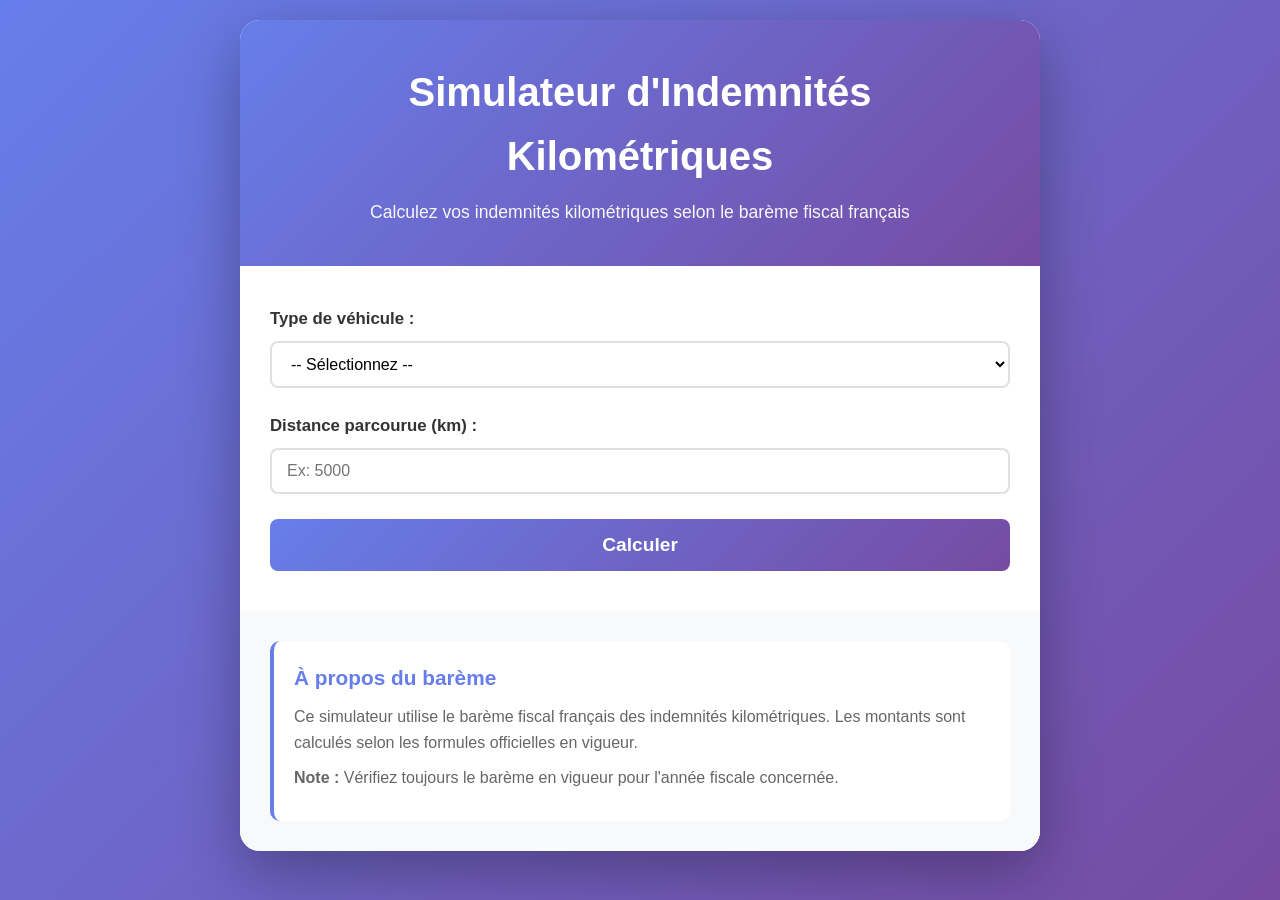
<file: index.html>
<!DOCTYPE html>
<html lang="fr">
<head>
    <meta charset="UTF-8">
    <meta name="viewport" content="width=device-width, initial-scale=1.0">
    <title>Simulateur d'Indemnités Kilométriques</title>
    <link rel="stylesheet" href="style.css">
</head>
<body>
    <div class="container">
        <header>
            <h1>Simulateur d'Indemnités Kilométriques</h1>
            <p class="subtitle">Calculez vos indemnités kilométriques selon le barème fiscal français</p>
        </header>

        <main>
            <form id="calculatorForm">
                <div class="form-group">
                    <label for="vehicleType">Type de véhicule :</label>
                    <select id="vehicleType" required>
                        <option value="">-- Sélectionnez --</option>
                        <option value="voiture">Voiture</option>
                        <option value="moto">Moto (plus de 50 cm³)</option>
                        <option value="cyclomoteur">Cyclomoteur (50 cm³ ou moins)</option>
                    </select>
                </div>

                <div class="form-group" id="fiscalPowerGroup" style="display: none;">
                    <label for="fiscalPower">Puissance fiscale (CV) :</label>
                    <select id="fiscalPower">
                        <option value="">-- Sélectionnez --</option>
                        <option value="3">3 CV et moins</option>
                        <option value="4">4 CV</option>
                        <option value="5">5 CV</option>
                        <option value="6">6 CV</option>
                        <option value="7">7 CV et plus</option>
                    </select>
                </div>

                <div class="form-group" id="motoPowerGroup" style="display: none;">
                    <label for="motoPower">Cylindrée :</label>
                    <select id="motoPower">
                        <option value="">-- Sélectionnez --</option>
                        <option value="1-2">1 ou 2 CV</option>
                        <option value="3-5">3, 4 ou 5 CV</option>
                        <option value="5+">Plus de 5 CV</option>
                    </select>
                </div>

                <div class="form-group">
                    <label for="distance">Distance parcourue (km) :</label>
                    <input type="number" id="distance" min="1" step="1" required placeholder="Ex: 5000">
                </div>

                <button type="submit" class="btn-calculate">Calculer</button>
            </form>

            <div id="result" class="result" style="display: none;">
                <h2>Résultat du calcul</h2>
                <div class="result-details">
                    <div class="result-item">
                        <span class="label">Distance totale :</span>
                        <span class="value" id="resultDistance"></span>
                    </div>
                    <div class="result-item">
                        <span class="label">Barème appliqué :</span>
                        <span class="value" id="resultBareme"></span>
                    </div>
                    <div class="result-item total">
                        <span class="label">Indemnité totale :</span>
                        <span class="value" id="resultAmount"></span>
                    </div>
                </div>
                <div class="info-box">
                    <h3>Détail du calcul</h3>
                    <p id="calculDetail"></p>
                </div>
            </div>
        </main>

        <footer>
            <div class="info-box">
                <h3>À propos du barème</h3>
                <p>Ce simulateur utilise le barème fiscal français des indemnités kilométriques.
                   Les montants sont calculés selon les formules officielles en vigueur.</p>
                <p><strong>Note :</strong> Vérifiez toujours le barème en vigueur pour l'année fiscale concernée.</p>
            </div>
        </footer>
    </div>

    <script src="script.js"></script>
</body>
</html>
</file>
<file: style.css>
* {
    margin: 0;
    padding: 0;
    box-sizing: border-box;
}

body {
    font-family: 'Segoe UI', Tahoma, Geneva, Verdana, sans-serif;
    background: linear-gradient(135deg, #667eea 0%, #764ba2 100%);
    min-height: 100vh;
    padding: 20px;
    line-height: 1.6;
}

.container {
    max-width: 800px;
    margin: 0 auto;
    background: white;
    border-radius: 20px;
    box-shadow: 0 20px 60px rgba(0, 0, 0, 0.3);
    overflow: hidden;
}

header {
    background: linear-gradient(135deg, #667eea 0%, #764ba2 100%);
    color: white;
    padding: 40px 30px;
    text-align: center;
}

header h1 {
    font-size: 2.5em;
    margin-bottom: 10px;
    font-weight: 700;
}

.subtitle {
    font-size: 1.1em;
    opacity: 0.95;
}

main {
    padding: 40px 30px;
}

.form-group {
    margin-bottom: 25px;
}

.form-group label {
    display: block;
    margin-bottom: 8px;
    font-weight: 600;
    color: #333;
    font-size: 1.05em;
}

.form-group select,
.form-group input {
    width: 100%;
    padding: 12px 15px;
    border: 2px solid #e0e0e0;
    border-radius: 8px;
    font-size: 1em;
    transition: all 0.3s ease;
    background: white;
}

.form-group select:focus,
.form-group input:focus {
    outline: none;
    border-color: #667eea;
    box-shadow: 0 0 0 3px rgba(102, 126, 234, 0.1);
}

.btn-calculate {
    width: 100%;
    padding: 15px;
    background: linear-gradient(135deg, #667eea 0%, #764ba2 100%);
    color: white;
    border: none;
    border-radius: 8px;
    font-size: 1.2em;
    font-weight: 600;
    cursor: pointer;
    transition: transform 0.2s ease, box-shadow 0.2s ease;
}

.btn-calculate:hover {
    transform: translateY(-2px);
    box-shadow: 0 5px 20px rgba(102, 126, 234, 0.4);
}

.btn-calculate:active {
    transform: translateY(0);
}

.result {
    margin-top: 40px;
    padding: 30px;
    background: linear-gradient(135deg, #f5f7fa 0%, #c3cfe2 100%);
    border-radius: 15px;
    animation: slideIn 0.5s ease;
}

@keyframes slideIn {
    from {
        opacity: 0;
        transform: translateY(20px);
    }
    to {
        opacity: 1;
        transform: translateY(0);
    }
}

.result h2 {
    color: #333;
    margin-bottom: 20px;
    font-size: 1.8em;
}

.result-details {
    background: white;
    padding: 20px;
    border-radius: 10px;
    margin-bottom: 20px;
}

.result-item {
    display: flex;
    justify-content: space-between;
    padding: 12px 0;
    border-bottom: 1px solid #e0e0e0;
}

.result-item:last-child {
    border-bottom: none;
}

.result-item.total {
    margin-top: 15px;
    padding-top: 15px;
    border-top: 2px solid #667eea;
    font-size: 1.3em;
    font-weight: 700;
}

.result-item .label {
    color: #666;
    font-weight: 600;
}

.result-item .value {
    color: #333;
    font-weight: 700;
}

.result-item.total .value {
    color: #667eea;
    font-size: 1.4em;
}

.info-box {
    background: white;
    padding: 20px;
    border-radius: 10px;
    border-left: 4px solid #667eea;
}

.info-box h3 {
    color: #667eea;
    margin-bottom: 10px;
    font-size: 1.3em;
}

.info-box p {
    color: #666;
    margin-bottom: 10px;
    line-height: 1.6;
}

footer {
    padding: 30px;
    background: #f8f9fa;
}

/* Responsive */
@media (max-width: 768px) {
    body {
        padding: 10px;
    }

    header h1 {
        font-size: 2em;
    }

    .subtitle {
        font-size: 1em;
    }

    main, footer {
        padding: 20px;
    }

    .result {
        padding: 20px;
    }
}
</file>
